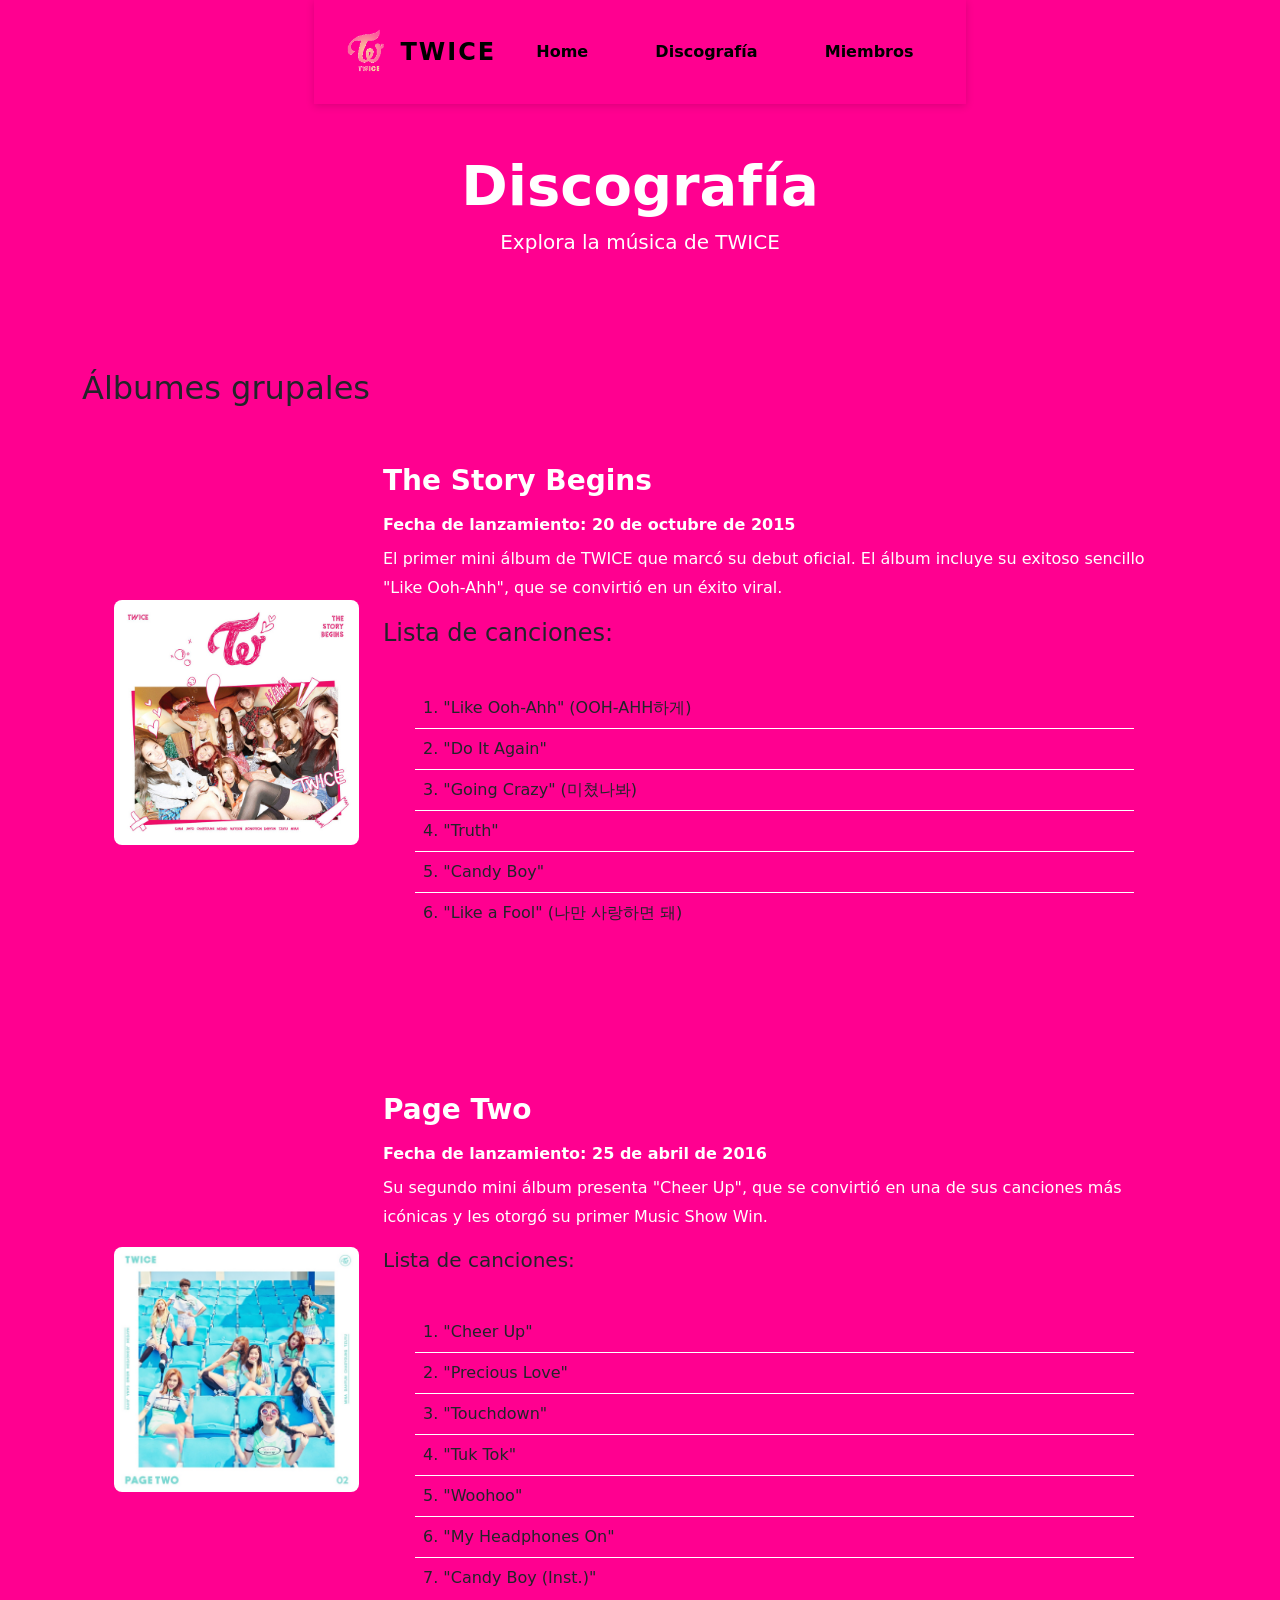
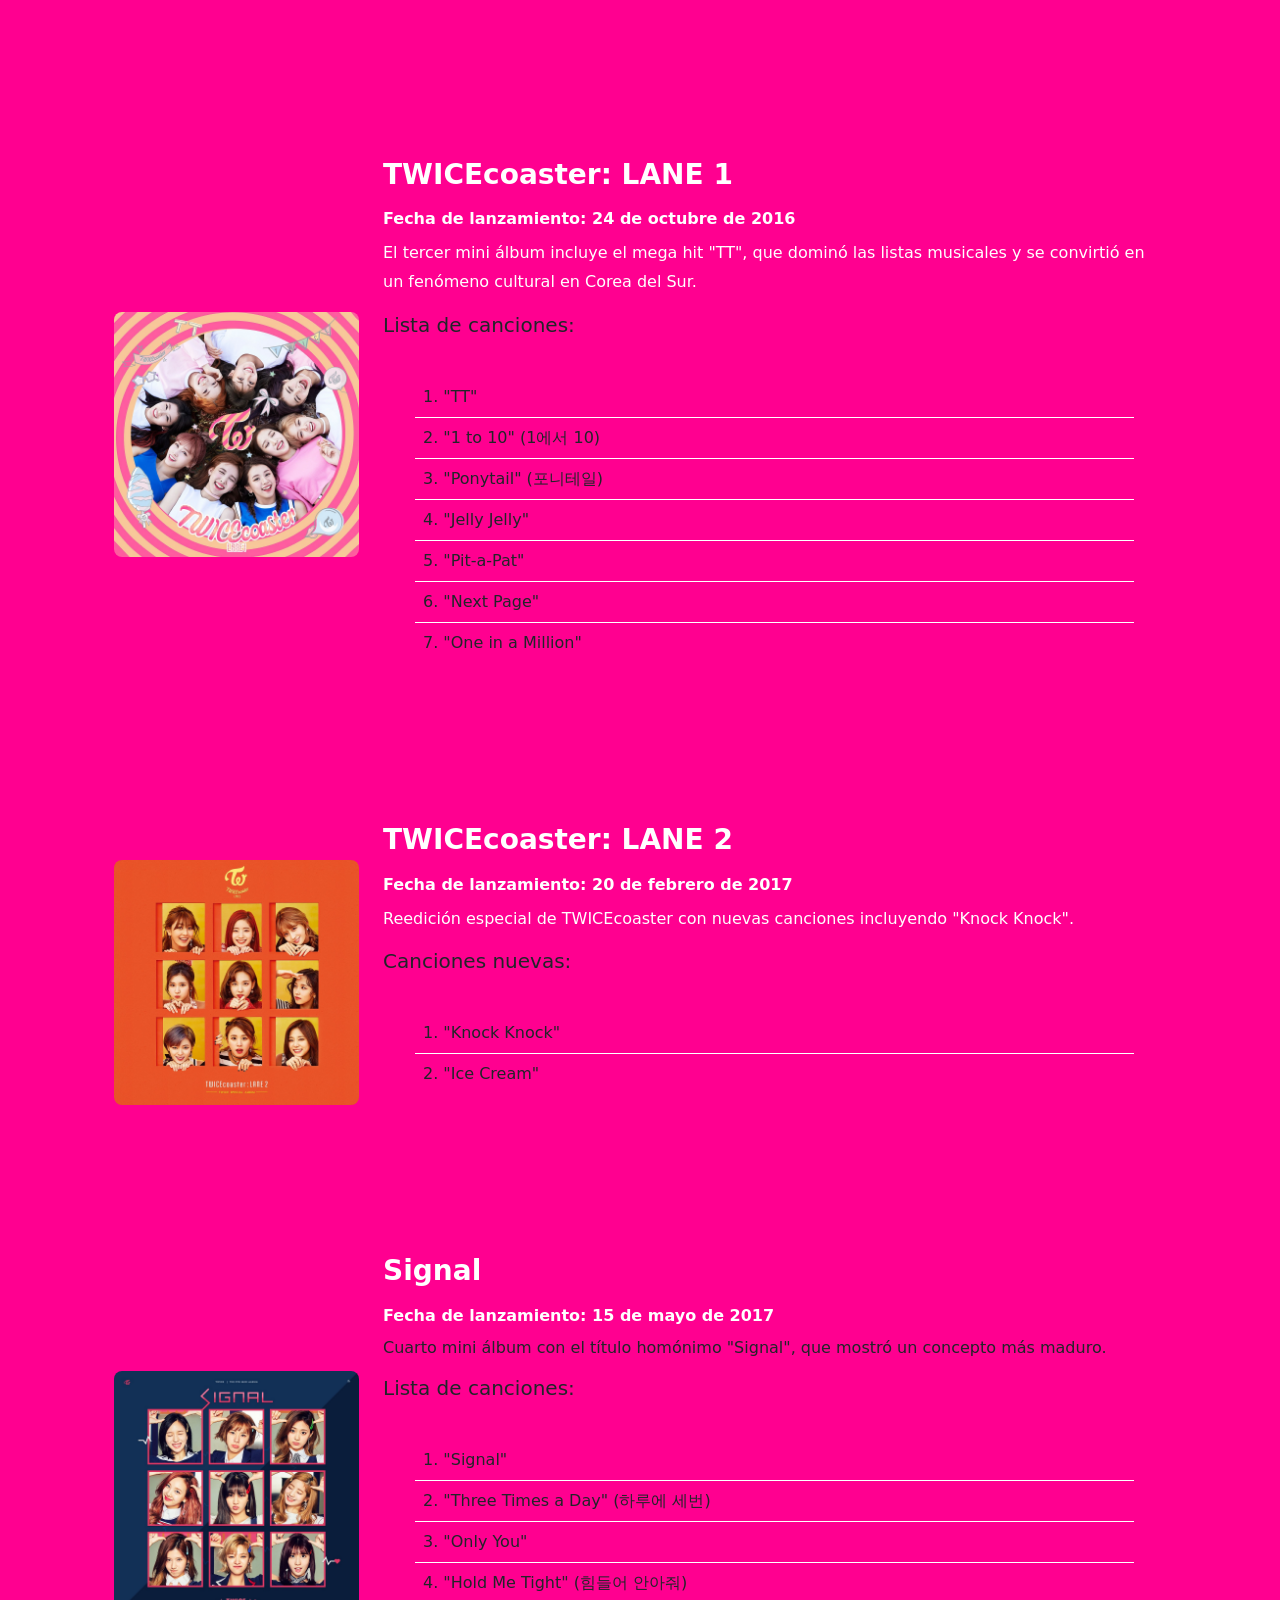
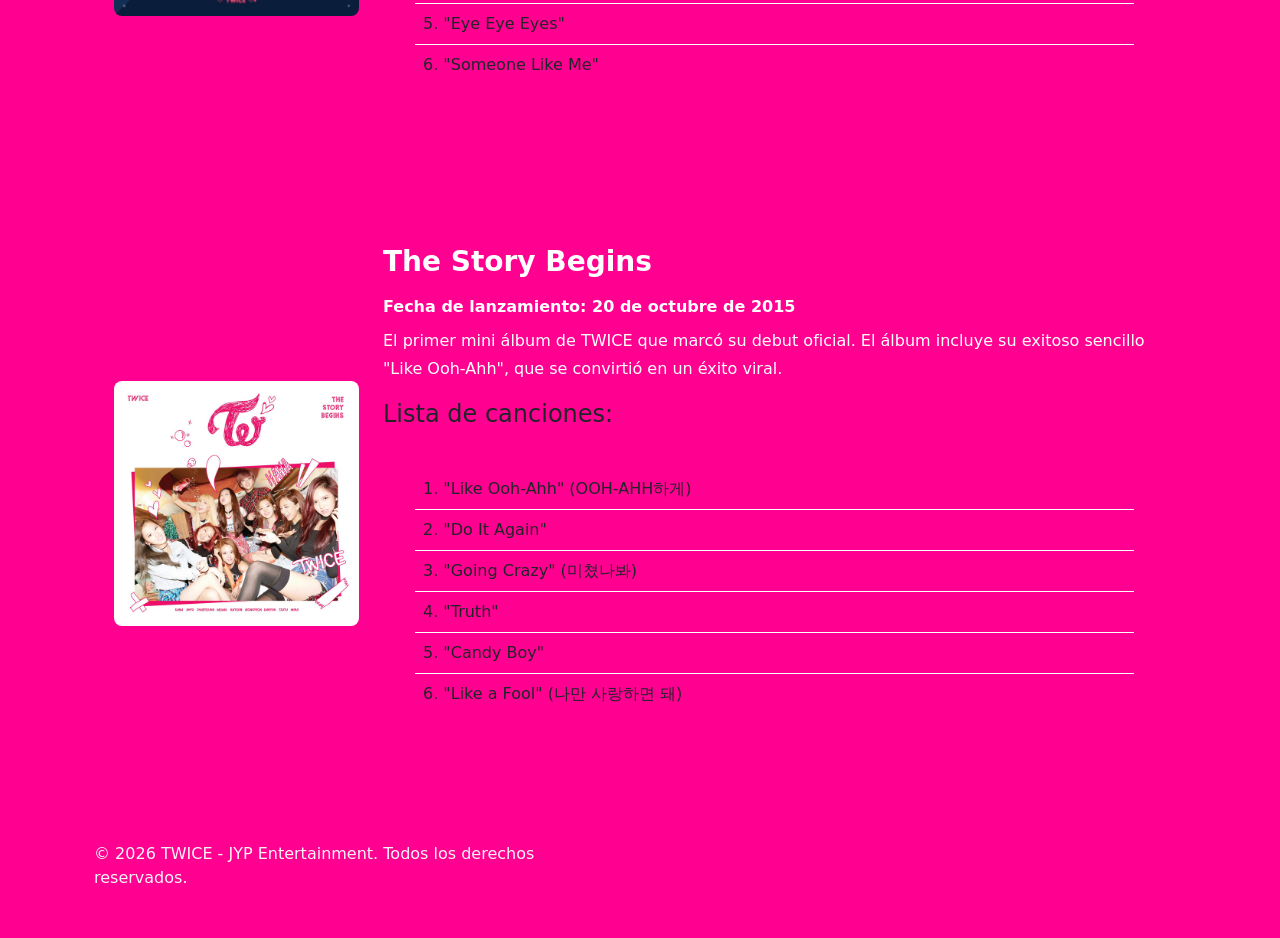
<file: HTML/discografia.html>
<!DOCTYPE html>
<html lang="es">
<head>
    <meta charset="UTF-8">
    <meta name="viewport" content="width=device-width, initial-scale=1.0">
    <!-- SEO -->
    <title>TWICE - Discografía | Álbumes y Canciones</title>
    <!-- SEO: descripción para buscadores -->
    <meta name="description" content="Explorá la discografía completa de TWICE: mini álbumes, álbumes completos y sencillos del grupo de K-pop de JYP Entertainment desde 2015.">
    <link href="https://cdn.jsdelivr.net/npm/bootstrap@5.3.2/dist/css/bootstrap.min.css" rel="stylesheet">
    <link rel="stylesheet" href="../style.css">
</head>
<body>
    <!-- Navegación -->
    <header>
        <nav class="navbar navbar-expand-lg navbar-light bg-twice sticky-top" aria-label="Navegacion Principal">
        <div class="container">
            <a class="navbar-brand d-flex align-items-center" href="../index.html">
                <img src="../IMG/TWICE_LOGO.png" alt="TWICE Logo" height="50" class="me-2">
                <span class="brand-text">TWICE</span>
            </a>
            <button class="navbar-toggler" type="button" data-bs-toggle="collapse" data-bs-target="#navbarNav" aria-controls="navbarNav" aria-expanded="false" aria-label="Abrir menú">
                <span class="navbar-toggler-icon"></span>
            </button>
            <div class="collapse navbar-collapse" id="navbarNav">
                <ul class="navbar-nav ms-auto">
                    <li class="nav-item">
                        <a class="nav-link active" href="../index.html">Home</a>
                    </li>
                    <li class="nav-item">
                        <a class="nav-link" href="../HTML/discografia.html">Discografía</a>
                    </li>
                    <li class="nav-item">
                        <a class="nav-link" href="../HTML/Miembros.html">Miembros</a>
                    </li>
                </ul>
            </div>
        </div> 
    </nav>
    </header>
    <!-- Discografia --> 
    <!-- Page Header -->
    <section class="page-header py-5" aria-label="Título de sección">
        <div class="container">
            <h1 class="display-4 fw-bold text-center text-white">Discografía</h1>
            <p class="lead text-center text-white">Explora la música de TWICE</p>
        </div>
    </section>

    <!-- Albums Section Grupales-->
    <section class="albums-section py-5">
        <div class="container">
            <!-- Mini Albums -->
            <h2 class="section-title mb-4">Álbumes grupales</h2>
            
            <!-- Album 1  Coreano -->
            <div class="album-card mb-5">
                <div class="row g-4 align-items-center">
                    <div class="col-md-3">
                        <img src="../IMG/Discografia/theStoryBegin.jpeg" alt="Portada del álbum The Story Begins de TWICE" class="img-fluid album-cover" >
                    </div>
                    <div class="col-md-9">
                        <h3 class="album-titulo">The Story Begins</h3>
                        <p class="album-fecha"><strong>Fecha de lanzamiento:</strong> 20 de octubre de 2015</p>
                        <p class="album-descripcion">
                            El primer mini álbum de TWICE que marcó su debut oficial. El álbum incluye su exitoso 
                            sencillo "Like Ooh-Ahh", que se convirtió en un éxito viral.
                        </p>
                        <h4 class="mt-3">Lista de canciones:</h4>
                        <ol class="tracklist">
                            <li>"Like Ooh-Ahh" (OOH-AHH하게)</li>
                            <li>"Do It Again"</li>
                            <li>"Going Crazy" (미쳤나봐)</li>
                            <li>"Truth"</li>
                            <li>"Candy Boy"</li>
                            <li>"Like a Fool" (나만 사랑하면 돼)</li>
                        </ol>
                    </div>
                </div>
            </div>
            <!-- Album 2  Coreano -->
            <div class="album-card mb-5">
                <div class="row g-4 align-items-center">
                    <div class="col-md-3">
                        <img src="../IMG/Discografia/PAGE_TWO.jpg" alt="Portada del álbum Page Two de TWICE" class="img-fluid album-cover">
                    </div>
                    <div class="col-md-9">
                        <h3 class="album-titulo">Page Two</h3>
                        <p class="album-fecha"><strong>Fecha de lanzamiento:</strong> 25 de abril de 2016</p>
                        <p class="album-descripcion">
                            Su segundo mini álbum presenta "Cheer Up", que se convirtió en una de sus canciones 
                            más icónicas y les otorgó su primer Music Show Win.
                        </p>
                        <h5 class="mt-3">Lista de canciones:</h5>
                        <ol class="tracklist">
                            <li>"Cheer Up"</li>
                            <li>"Precious Love"</li>
                            <li>"Touchdown"</li>
                            <li>"Tuk Tok"</li>
                            <li>"Woohoo"</li>
                            <li>"My Headphones On"</li>
                            <li>"Candy Boy (Inst.)"</li>
                        </ol>
                    </div>
                </div>
            </div>

            <!-- Album 3  Coreano -->
            <div class="album-card mb-5">
                <div class="row g-4 align-items-center">
                    <div class="col-md-3">
                    <img src="../IMG/Discografia/TWICEcoaster_LANE_1.jpg" alt="Portada del álbum TWICEcoaster: LANE 1 de TWICE" class="img-fluid album-cover">
                    </div>
                    <div class="col-md-9">
                        <h3 class="album-titulo">TWICEcoaster: LANE 1</h3>
                        <p class="album-fecha"><strong>Fecha de lanzamiento:</strong> 24 de octubre de 2016</p>
                        <p class="album-descripcion">
                            El tercer mini álbum incluye el mega hit "TT", que dominó las listas musicales 
                            y se convirtió en un fenómeno cultural en Corea del Sur.
                        </p>
                        <h5 class="mt-3">Lista de canciones:</h5>
                        <ol class="tracklist">
                            <li>"TT"</li>
                            <li>"1 to 10" (1에서 10)</li>
                            <li>"Ponytail" (포니테일)</li>
                            <li>"Jelly Jelly"</li>
                            <li>"Pit-a-Pat"</li>
                            <li>"Next Page"</li>
                            <li>"One in a Million"</li>
                        </ol>
                    </div>
                </div>
            </div>

            <!-- Album 4  Coreano -->
            <div class="album-card mb-5">
                <div class="row g-4 align-items-center">
                    <div class="col-md-3">
                        <div class="album-placeholder">
                            <img src="../IMG/Discografia/TWICEcoaster_LANE_2.jpg" alt="Portada del álbum TWICEcoaster: LANE 2 de TWICE" class="img-fluid album-cover">
                        </div>
                    </div>
                    <div class="col-md-9">
                        <h3 class="album-titulo">TWICEcoaster: LANE 2</h3>
                        <p class="album-fecha"><strong>Fecha de lanzamiento:</strong> 20 de febrero de 2017</p>
                        <p class="album-descripcion">
                            Reedición especial de TWICEcoaster con nuevas canciones incluyendo "Knock Knock".
                        </p>
                        <h5 class="mt-3">Canciones nuevas:</h5>
                        <ol class="tracklist">
                            <li>"Knock Knock"</li>
                            <li>"Ice Cream"</li>
                        </ol>
                    </div>
                </div>
            </div>

            <!-- Album 5 Coreano -->
            <div class="album-card mb-5">
                <div class="row g-4 align-items-center">
                    <div class="col-md-3">
                        <div class="album-placeholder">
                            <img src="../IMG/Discografia/TWICE_SIGNAL.jpg" alt="Portada del álbum Signal de TWICE" class="img-fluid album-cover">
                        </div>
                    </div>
                    <div class="col-md-9">
                        <h3 class="album-titulo">Signal</h3>
                        <p class="album-fecha"><strong>Fecha de lanzamiento:</strong> 15 de mayo de 2017</p>
                        <p class="album-description">
                            Cuarto mini álbum con el título homónimo "Signal", que mostró un concepto más maduro.
                        </p>
                        <h5 class="mt-3">Lista de canciones:</h5>
                        <ol class="tracklist">
                            <li>"Signal"</li>
                            <li>"Three Times a Day" (하루에 세번)</li>
                            <li>"Only You"</li>
                            <li>"Hold Me Tight" (힘들어 안아줘)</li>
                            <li>"Eye Eye Eyes"</li>
                            <li>"Someone Like Me"</li>
                        </ol>
                    </div>
                </div>
            </div>
            <!-- Album 1 Japonés -->
            <div class="album-card mb-5">
                <div class="row g-4 align-items-center">
                    <div class="col-md-3">
                        <img src="../IMG/Discografia/theStoryBegin.jpeg" alt="Portada del álbum The Story Begins de TWICE" class="img-fluid album-cover" >
                    </div>
                    <div class="col-md-9">
                        <h3 class="album-titulo">The Story Begins</h3>
                        <p class="album-fecha"><strong>Fecha de lanzamiento:</strong> 20 de octubre de 2015</p>
                        <p class="album-descripcion">
                            El primer mini álbum de TWICE que marcó su debut oficial. El álbum incluye su exitoso 
                            sencillo "Like Ooh-Ahh", que se convirtió en un éxito viral.
                        </p>
                        <h4 class="mt-3">Lista de canciones:</h4>
                        <ol class="tracklist">
                            <li>"Like Ooh-Ahh" (OOH-AHH하게)</li>
                            <li>"Do It Again"</li>
                            <li>"Going Crazy" (미쳤나봐)</li>
                            <li>"Truth"</li>
                            <li>"Candy Boy"</li>
                            <li>"Like a Fool" (나만 사랑하면 돼)</li>
                        </ol>
                    </div>
                </div>
            </div>
    
    <footer>
        <div class="container">
            <div class="row">
                <div class="col-md-6 text-center text-md-start">
                    <p class="mb-0">&copy; 2026 TWICE - JYP Entertainment. Todos los derechos reservados.</p>
                </div>
            </div>
        </div>
    </footer>
    <script src="https://cdn.jsdelivr.net/npm/bootstrap@5.3.2/dist/js/bootstrap.bundle.min.js"></script>
</body>
</html>
</file>
<file: style.css>
@charset "UTF-8";
/* reset */
* {
  margin: 0;
  padding: 0;
  box-sizing: border-box;
}

body {
  background-color: #FF0090;
}

footer {
  color: whitesmoke;
}

/* header */
header {
  display: flex;
  justify-content: center;
  align-items: center;
}
header nav {
  display: flex;
  flex-direction: column;
  gap: 10px;
}
header nav ul {
  list-style: none;
  display: flex;
  gap: 1.2rem;
  color: whitesmoke;
}

/* main */
main {
  height: 80vh;
  display: grid;
  display: grid;
  grid-template-columns: 1fr;
  grid-template-rows: repeat(3, 25%);
  align-items: center;
  padding: 1.1 rem;
  row-gap: 1rem;
}
main div img {
  width: 100%;
  height: 100%;
  object-fit: cover;
}

.inicio-img {
  max-width: 100%;
  height: auto;
}

@media screen and (min-width: 480px) {
  .inicio-section {
    padding: 4rem 2rem;
  }
  .social-card {
    padding: 1rem;
  }
}
@media screen and (min-width: 768px) {
  .inicio-section {
    padding: 4rem;
    min-height: 500px;
  }
  .miembros-card {
    margin-bottom: 2rem;
  }
  .album-card {
    padding: 2rem 4rem;
  }
}
/* navbar */
.bg-twice {
  box-shadow: 0 2px 8px rgba(0, 0, 0, 0.15);
}

.navbar {
  padding: 1rem;
}

.navbar-brand {
  font-weight: 700;
  font-size: 1.5rem;
}

.brand-text {
  color: black;
  font-weight: 800;
  letter-spacing: 2px;
}

.nav-link {
  color: black;
  font-weight: 600;
  margin: 1rem;
  position: relative;
}
.nav-link::before {
  content: "";
  position: absolute;
  bottom: 0;
  left: 0;
  width: 0;
  height: 3px;
  background-color: #FF0090;
  transition: width 0.3s ease;
}
.nav-link:hover, .nav-link.active {
  color: #FF0090;
}
.nav-link:hover::before, .nav-link.active::before {
  width: 100%;
}

/* Link genérico */
.link {
  text-decoration: none;
  color: inherit;
}

/* Social card */
.social-card {
  padding: 0.5rem;
  border-radius: 0.5rem;
  transition: box-shadow 0.3s ease;
}
.social-card:hover {
  box-shadow: 0 4px 12px rgba(0, 0, 0, 0.2);
}

.icon {
  width: 60px;
  height: 60px;
  object-fit: contain;
}

/* Info block */
.info {
  background-color: white;
  padding: 1rem;
  border-radius: 0.25rem;
  margin: 1rem;
  border-left: 4px solid #FF0090;
}

/* Sección inicio */
.inicio-section {
  padding: 4rem;
  min-height: 500px;
  display: flex;
  justify-content: center;
  align-items: center;
}

/* Imagen de inicio */
.inicio-img {
  border-radius: 1rem;
  box-shadow: 0 8px 24px rgba(0, 0, 0, 0.3);
  max-width: 100%;
  height: auto;
}

/* Tarjeta de album */
.album-card {
  padding: 2rem;
  border-radius: 2rem;
}

/* Portada del album */
.album-cover {
  border-radius: 0.5rem;
  width: 100%;
  height: auto;
}

/* Textos del album */
.album-titulo {
  color: white;
  font-weight: 700;
  margin-bottom: 1rem;
}

.album-fecha {
  color: white;
  font-weight: 600;
  margin-bottom: 0.5rem;
}

.album-descripcion {
  color: white;
  line-height: 1.8;
}

/* Lista de canciones */
.tracklist {
  padding: 2rem;
  border-radius: 2rem;
  list-style-position: inside;
}
.tracklist li {
  padding: 0.5rem;
  border-bottom: 1px solid white;
  transition: padding-left 0.2s ease, background-color 0.2s ease;
}
.tracklist li:last-child {
  border-bottom: none;
}
.tracklist li:hover {
  background-color: white;
  padding-left: 1rem;
}

/* Placeholder de album */
.album-placeholder {
  border-radius: 0.5rem;
  height: 250px;
  display: flex;
  justify-content: center;
  align-items: center;
}

.miembros-section {
  background-color: #FF0090;
  padding: 2rem 0;
}

.miembros-card {
  background: white;
  padding: 1.5rem;
  border-radius: 1rem;
  box-shadow: 0 4px 12px rgba(0, 0, 0, 0.15);
  margin-bottom: 2rem;
  border-left: 4px solid #FF0090;
  transition: box-shadow 0.3s ease;
}
.miembros-card:hover {
  box-shadow: 0 4px 16px rgba(0, 0, 0, 0.25);
}

.lider-card {
  border: 3px solid #FF0090;
}

.member-image{
  width: 100%;
  height: auto;
  border-radius: 0.5rem;
  box-shadow: 0 4px 16px rgba(0, 0, 0, 0.15);
  object-fit: cover;
}

.nombre{
  color: #FF0090;
  font-weight: 700;
  margin-bottom: 0.5rem;
}

.nombre {
  color: #FF0090;
  font-weight: 700;
  margin-bottom: 0.5rem;
}

.rol {
  font-size: 0.9rem;
  color: #666;
  padding: 0.5rem;
}

.descripcion {
  color: #333;
  line-height: 1.8;
}

.infomacion-grupal {
  background: white;
  padding: 2rem;
  border-radius: 0.5rem;
  box-shadow: 0 2px 8px rgba(0, 0, 0, 0.1);
  height: 100%;
  transition: box-shadow 0.3s ease;
}
.infomacion-grupal:hover {
  box-shadow: 0 4px 16px rgba(0, 0, 0, 0.2);
}
.infomacion-grupal h4 {
  color: #FF0090;
  margin-bottom: 1rem;
}
.infomacion-grupal ul {
  list-style: none;
  padding-left: 0;
}
.infomacion-grupal li {
  padding: 0.5rem 0;
  border-bottom: 1px solid #eee;
  color: #333;
}
.infomacion-grupal li:last-child {
  border-bottom: none;
}

@keyframes slideRight {
  from {
    opacity: 0;
    transform: translateX(-80px);
  }
  to {
    opacity: 1;
    transform: translateX(0);
  }
}

/*# sourceMappingURL=style.css.map */
</file>
